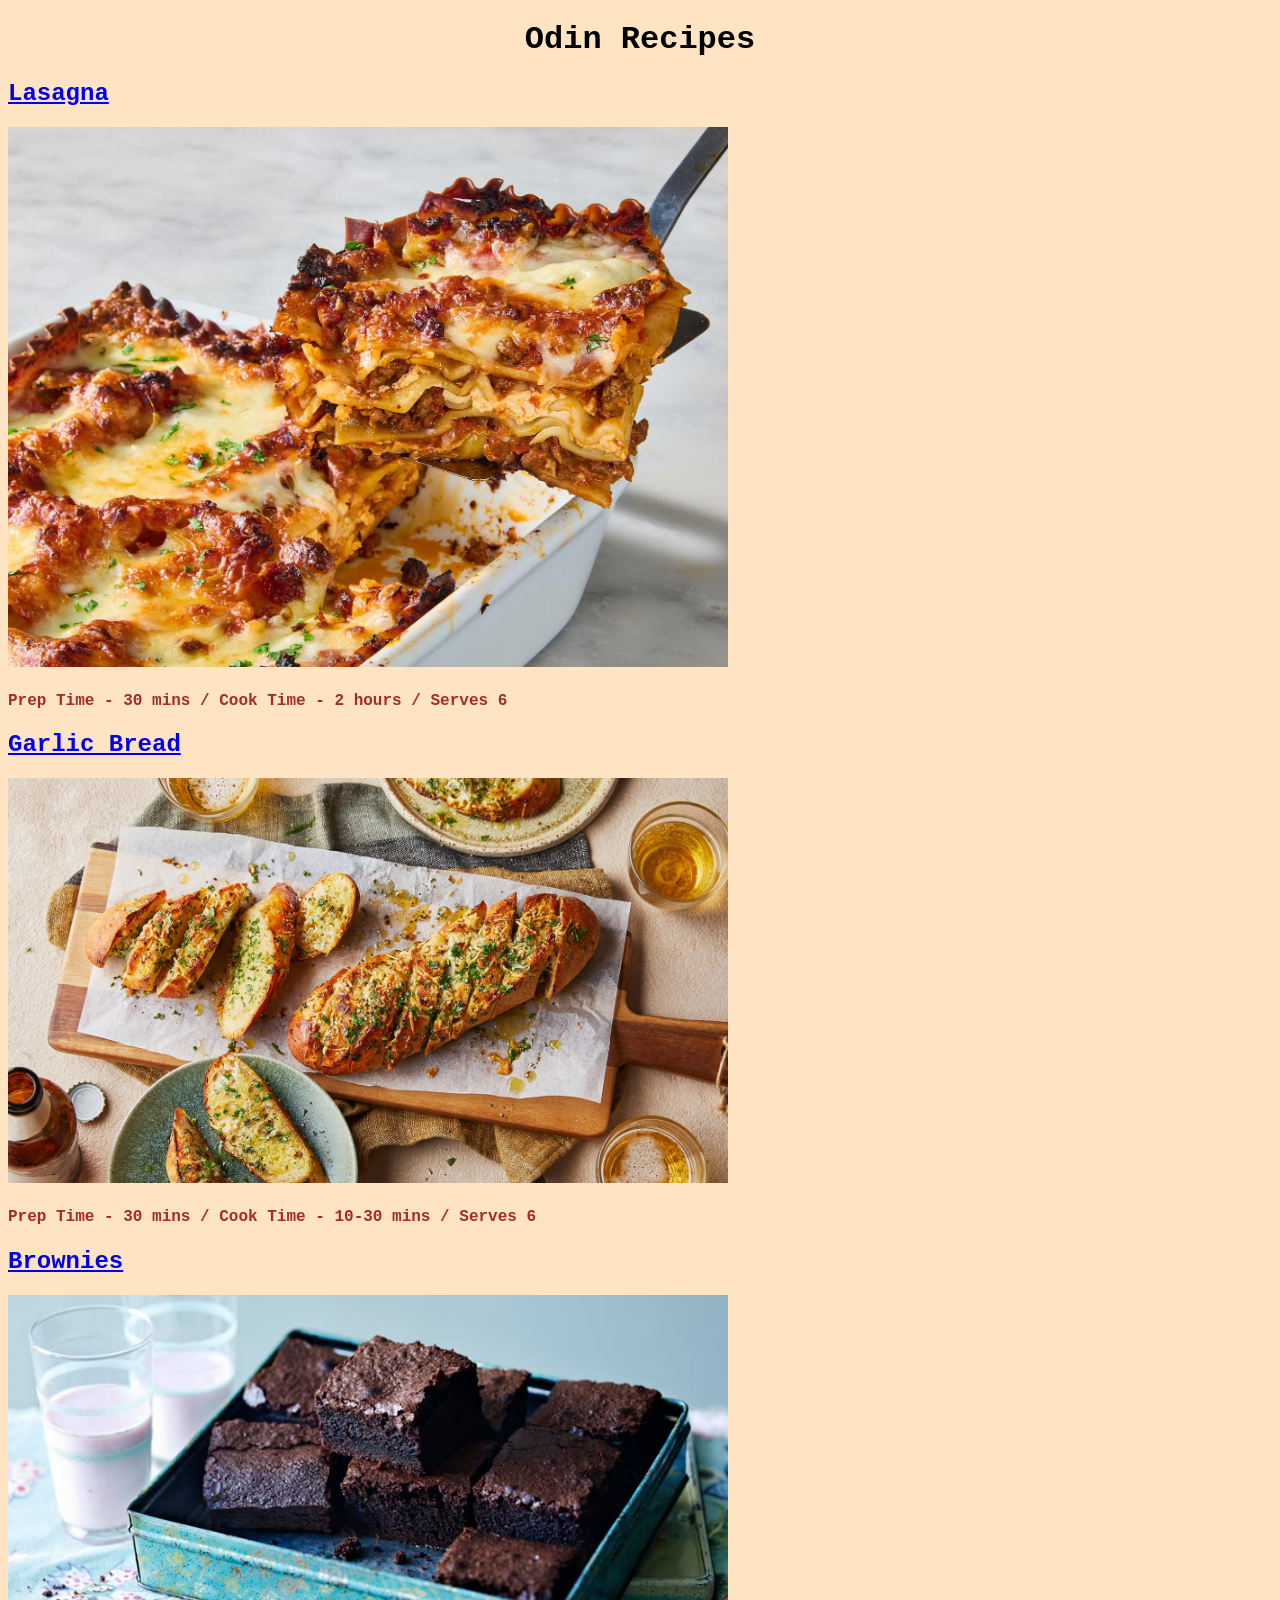
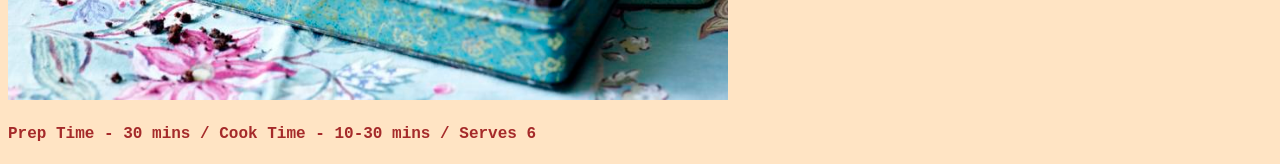
<file: index.html>
<!DOCTYPE html>
<html lang="en">
<head>
    <meta charset="UTF-8">
    <meta name="viewport" content="width=device-width, initial-scale=1.0">
    <link rel="stylesheet" href="style.css">
    <title>Odin Recipes</title>
</head>
<body>
    <div class="title"><h1><center>Odin Recipes</center></h1></div>
    <div class="heading"><h2><a href="recipes/lasagna.html">Lasagna</a></h2></div>
        <img src="images/lasagna.jpg" alt="A cooked lasagna being presented on a spatula, freshly cut from a baking dish" width="720">
            <div class="prep"><h4>Prep Time - 30 mins / Cook Time - 2 hours / Serves 6</h4></div>

    <div class="heading"><h2><a href="recipes/garlic-bread.html">Garlic Bread</a></h2></div>
        <img src="images/garlic-bread.jpg" alt="Sliced, cooked, garlic bread presented on a wooden serving tray." width="720">
            <div class="prep"><h4>Prep Time - 30 mins / Cook Time - 10-30 mins / Serves 6</h4></div>

    <div class="heading"><h2><a href="recipes/brownies.html">Brownies</a></h2></div>
        <img src="images/brownie.jpg" alt="Cooked and cut brownies displayed in a baby blue tin." width="720">
            <div class="prep"><h4>Prep Time - 30 mins / Cook Time - 10-30 mins / Serves 6</h4></div>
</body>
</html>
</file>
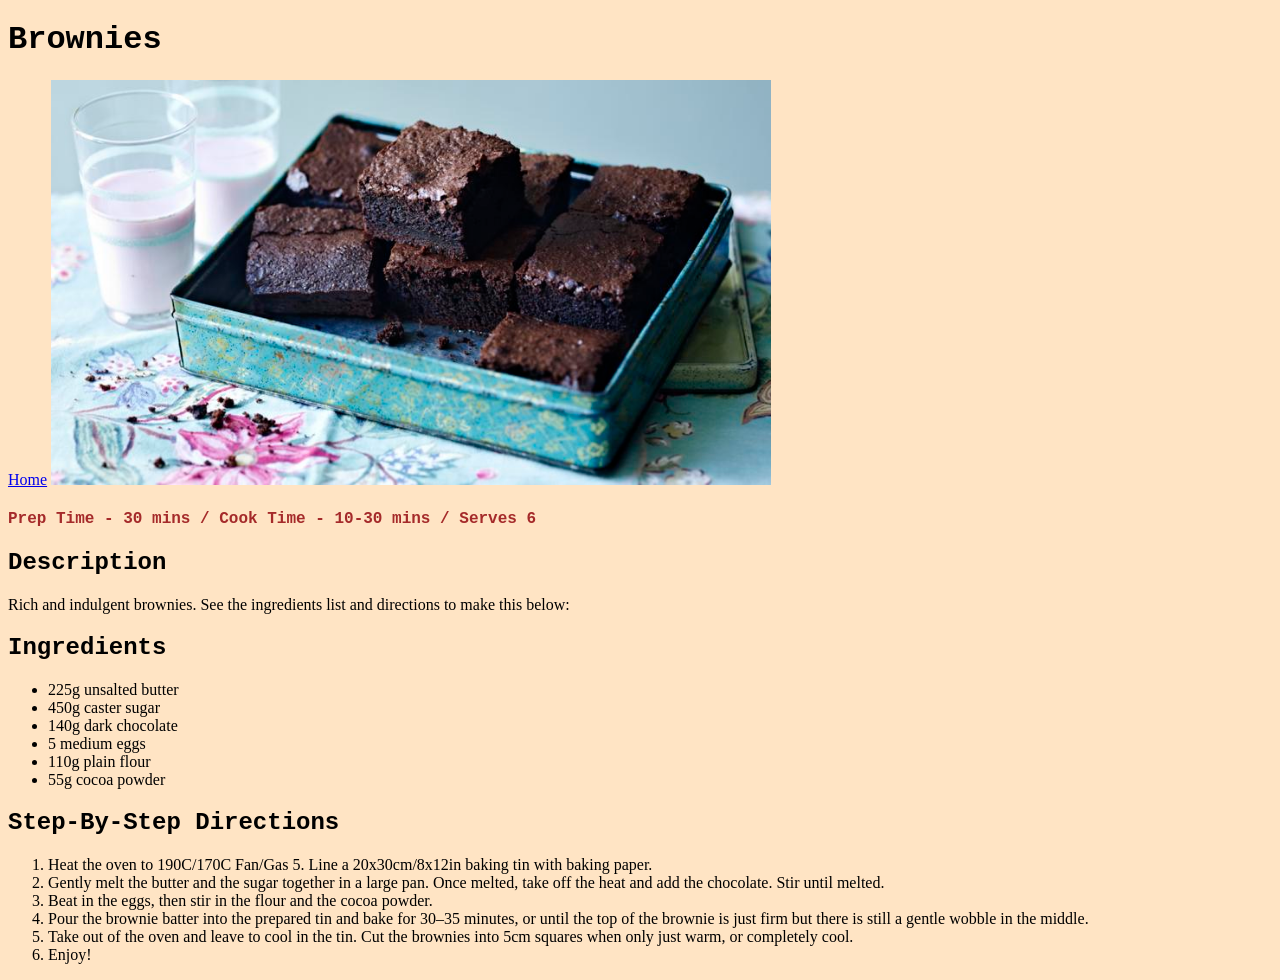
<file: recipes/brownies.html>
<!DOCTYPE html>
<html lang="en">
<head>
    <meta charset="UTF-8">
    <meta name="viewport" content="width=device-width, initial-scale=1.0">
    <link rel="stylesheet" href="../style.css">
    <title>Brownies</title>
</head>
<body>
    <div class="title"><h1>Brownies</h1></div>
    <a href="../index.html">Home</a>
    <img src="../images/brownie.jpg" alt="Cooked and cut brownies displayed in a baby blue tin." width="720">
        <div class="prep"><h4>Prep Time - 30 mins / Cook Time - 10-30 mins / Serves 6</h4></div>


    <div class="heading"><h2>Description</h2></div>

        <a>Rich and indulgent brownies. See the ingredients list and directions to make this below:</a>

    <div class="heading"><h2>Ingredients</h2></div>
        <ul>
            <li>225g unsalted butter</li>
            <li>450g caster sugar</li>
            <li>140g dark chocolate</li>
            <li>5 medium eggs</li>
            <li>110g plain flour</li>
            <li>55g cocoa powder</li>
        </ul>

    <div class="heading"><h2>Step-By-Step Directions</h2></div>
        <ol>
            <li>Heat the oven to 190C/170C Fan/Gas 5. Line a 20x30cm/8x12in baking tin with baking paper.</li>
            <li>Gently melt the butter and the sugar together in a large pan. Once melted, take off the heat and add the chocolate. Stir until melted.</li>
            <li>Beat in the eggs, then stir in the flour and the cocoa powder.</li>
            <li>Pour the brownie batter into the prepared tin and bake for 30–35 minutes, or until the top of the brownie is just firm but there is still a gentle wobble in the middle.</li>
            <li>Take out of the oven and leave to cool in the tin. Cut the brownies into 5cm squares when only just warm, or completely cool.</li>
            <li>Enjoy!</li>
        </ol>
</html>
</file>
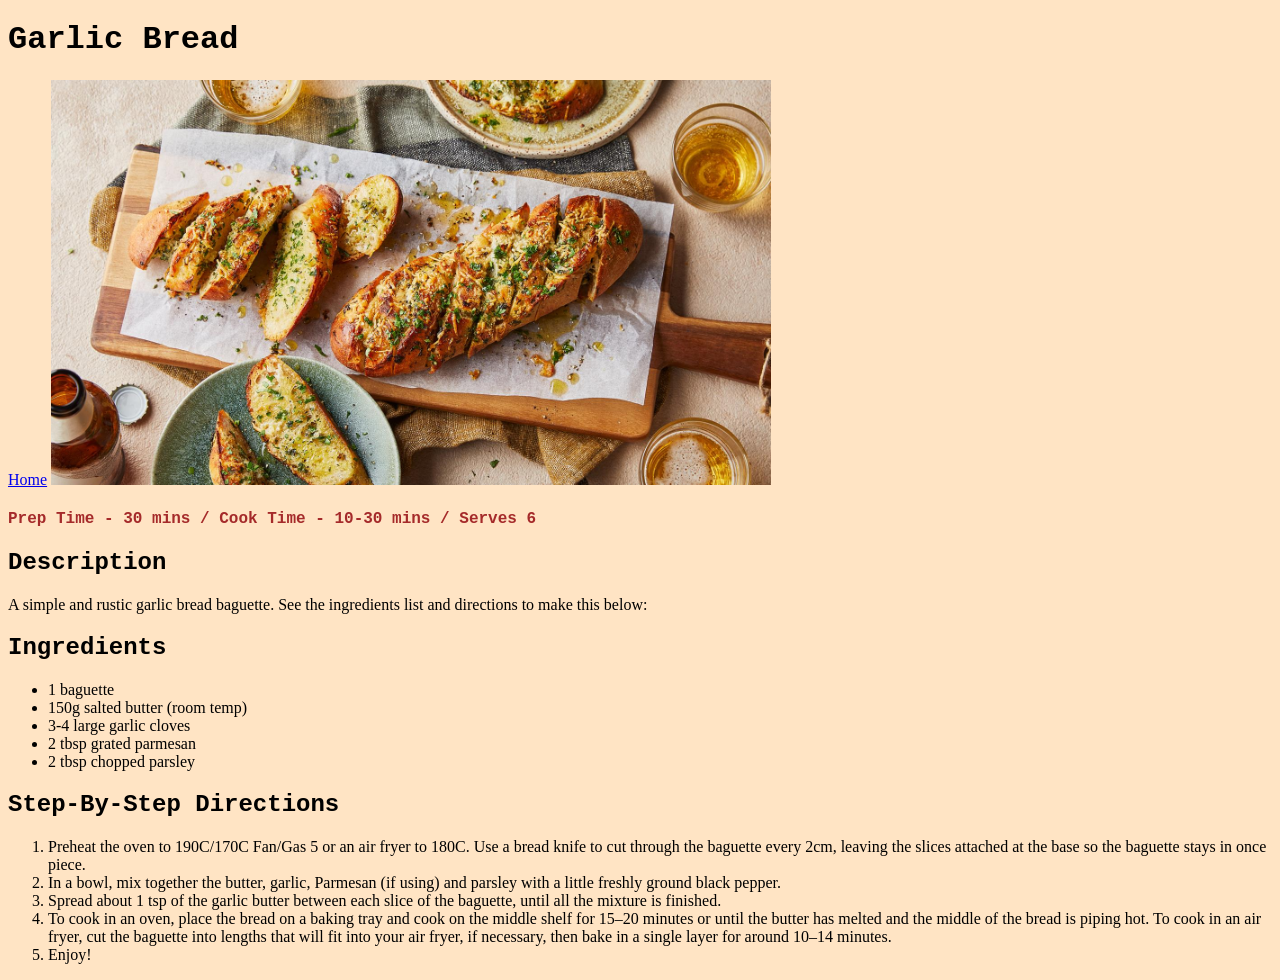
<file: recipes/garlic-bread.html>
<!DOCTYPE html>
<html lang="en">
<head>
    <meta charset="UTF-8">
    <meta name="viewport" content="width=device-width, initial-scale=1.0">
    <link rel="stylesheet" href="../style.css">
    <title>Garlic Bread</title>
</head>
<body>
    <div class="title"><h1>Garlic Bread</h1></div>
    <a href="../index.html">Home</a>
    <img src="../images/garlic-bread.jpg" alt="Sliced, cooked, garlic bread presented on a wooden serving tray." width="720">
        <div class="prep"><h4>Prep Time - 30 mins / Cook Time - 10-30 mins / Serves 6</h4></div>


    <div class="heading"><h2>Description</h2></div>

        <a>A simple and rustic garlic bread baguette. See the ingredients list and directions to make this below:</a>

    <div class="heading"><h2>Ingredients</h2></div>
        <ul>
            <li>1 baguette</li>
            <li>150g salted butter (room temp)</li>
            <li>3-4 large garlic cloves</li>
            <li>2 tbsp grated parmesan</li>
            <li>2 tbsp chopped parsley</li>
        </ul>

    <div class="heading"><h2>Step-By-Step Directions</h2></div>
        <ol>
            <li>Preheat the oven to 190C/170C Fan/Gas 5 or an air fryer to 180C. Use a bread knife to cut through the baguette every 2cm, leaving the slices attached at the base so the baguette stays in once piece.</li>
            <li>In a bowl, mix together the butter, garlic, Parmesan (if using) and parsley with a little freshly ground black pepper.</li>
            <li>Spread about 1 tsp of the garlic butter between each slice of the baguette, until all the mixture is finished.</li>
            <li>To cook in an oven, place the bread on a baking tray and cook on the middle shelf for 15–20 minutes or until the butter has melted and the middle of the bread is piping hot. To cook in an air fryer, cut the baguette into lengths that will fit into your air fryer, if necessary, then bake in a single layer for around 10–14 minutes.</li>
            <li>Enjoy!</li>
        </ol>
</html>
</file>
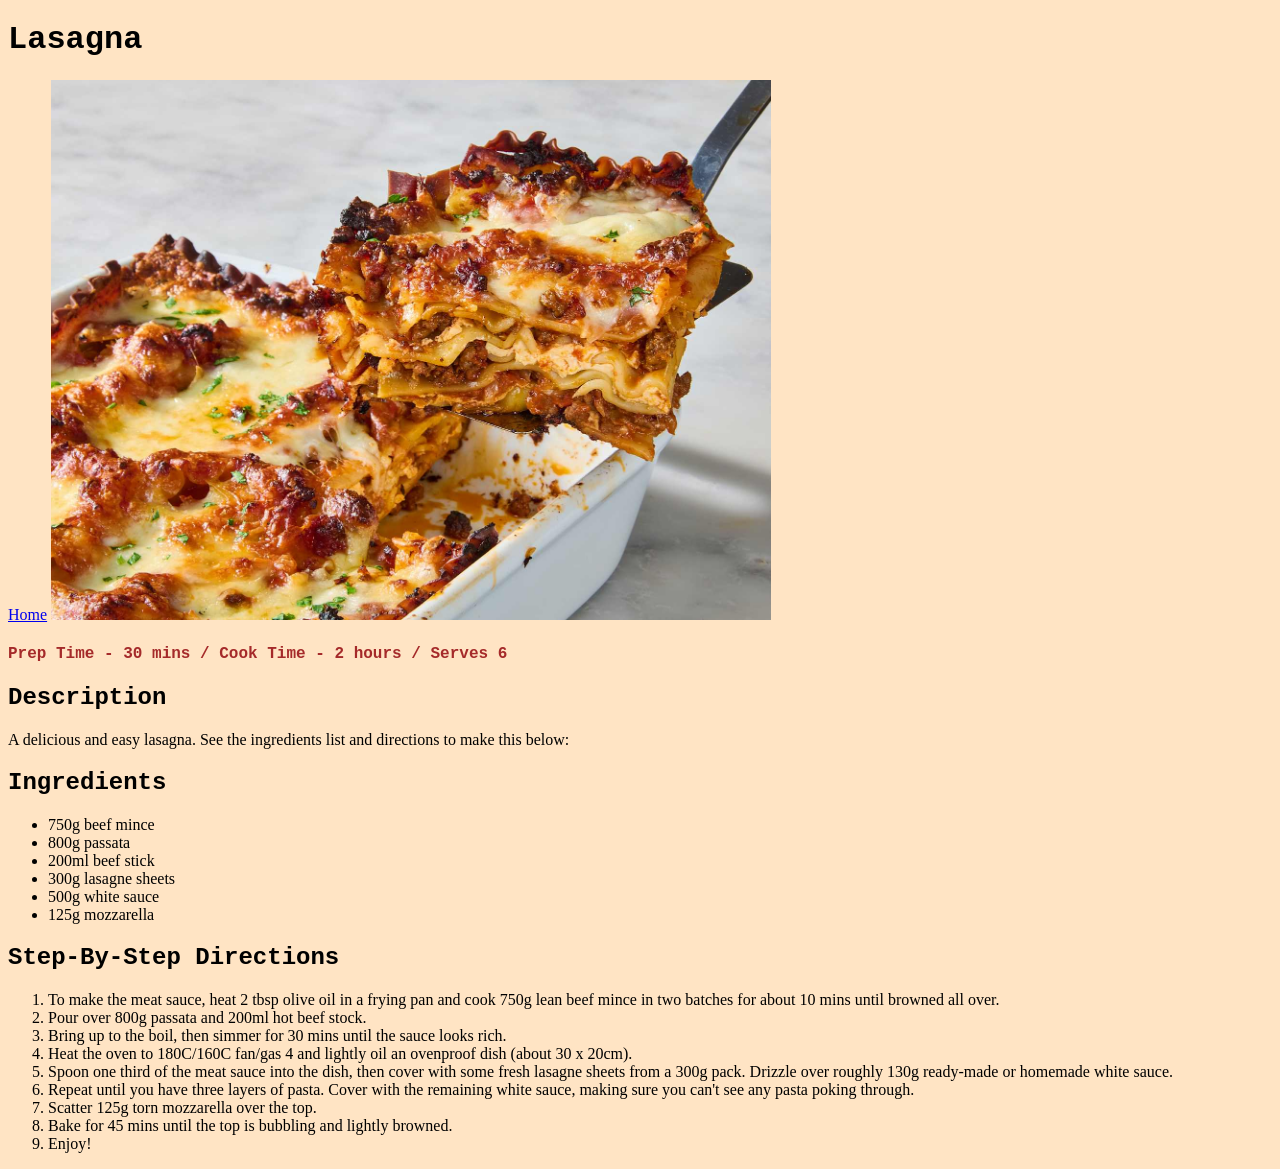
<file: recipes/lasagna.html>
<!DOCTYPE html>
<html lang="en">
<head>
    <meta charset="UTF-8">
    <meta name="viewport" content="width=device-width, initial-scale=1.0">
    <link rel="stylesheet" href="../style.css">
    <title>Lasagna</title>
</head>
<body>
    <div class="title"><h1>Lasagna</h1></div>
    <a href="../index.html">Home</a>
    <img src="../images/lasagna.jpg" alt="A cooked lasagna being presented on a spatula, freshly cut from a baking dish" width="720">
        <div class="prep"><h4>Prep Time - 30 mins / Cook Time - 2 hours / Serves 6</h4></div>


    <div class="heading"><h2>Description</h2></div>

        <a>A delicious and easy lasagna. See the ingredients list and directions to make this below:</a>

    <div class="heading"><h2>Ingredients</h2></div>
        <ul>
            <li>750g beef mince</li>
            <li>800g passata</li>
            <li>200ml beef stick</li>
            <li>300g lasagne sheets</li>
            <li>500g white sauce</li>
            <li>125g mozzarella</li>
        </ul>

    <div class="heading"><h2>Step-By-Step Directions</h2></div>
        <ol>
            <li>To make the meat sauce, heat 2 tbsp olive oil in a frying pan and cook 750g lean beef mince in two batches for about 10 mins until browned all over.</li>
            <li>Pour over 800g passata and 200ml hot beef stock.</li>
            <li>Bring up to the boil, then simmer for 30 mins until the sauce looks rich.</li>
            <li>Heat the oven to 180C/160C fan/gas 4 and lightly oil an ovenproof dish (about 30 x 20cm).</li>
            <li>Spoon one third of the meat sauce into the dish, then cover with some fresh lasagne sheets from a 300g pack. Drizzle over roughly 130g ready-made or homemade white sauce.</li>
            <li>Repeat until you have three layers of pasta. Cover with the remaining white sauce, making sure you can't see any pasta poking through.</li>
            <li>Scatter 125g torn mozzarella over the top.</li>
            <li>Bake for 45 mins until the top is bubbling and lightly browned.</li>
            <li>Enjoy!</li>
        </ol>
</html>
</file>
<file: style.css>
* {
    box-sizing: border-box;
}

body {
    background-color: bisque;
}

.title {
    font-family: 'Courier New', Courier, monospace;
}

.heading {
    font-family: 'Courier New', Courier, monospace;
}

.prep {
    font-family: 'Courier New', Courier, monospace;
    color: brown;
}
</file>
